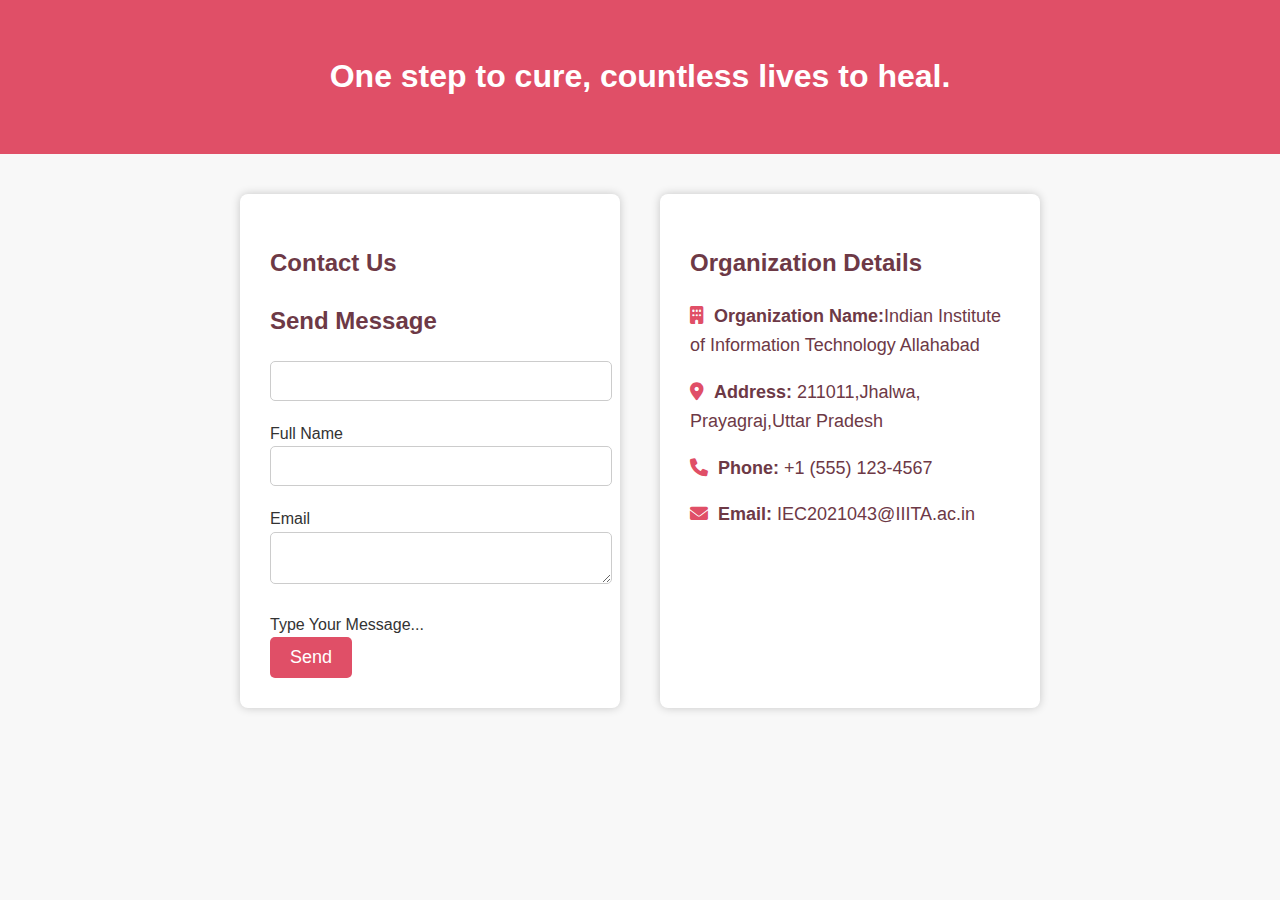
<file: templates/contact.html>
<!DOCTYPE html>
<html lang="en">
<head>
    <meta charset="UTF-8">
    <meta name="viewport" content="width=device-width, initial-scale=1.0">
    <title>Contact Us - Donate to Help Blood Cancer Patients</title>
    <link rel="stylesheet" href="https://cdnjs.cloudflare.com/ajax/libs/font-awesome/6.0.0-beta3/css/all.min.css">
    <style>
        body {
            font-family: Arial, sans-serif;
            line-height: 1.6;
            margin: 0;
            padding: 0;
            background-color: #f8f8f8; /* Light gray background */
            color: #333; /* Dark text color */
        }
        header {
            background-color: #e04f67; /* Dark red header background */
            color: #fff;
            text-align: center;
            padding: 30px;
        }
        main {
            padding: 40px;
            max-width: 800px;
            margin: 0 auto;
            display: flex;
            justify-content: space-between;
            gap:40px;
        }
        .contact-form {
            flex: 1;
            background-color: #fff;
            padding: 30px;
            border-radius: 8px;
            box-shadow: 0 0 10px rgba(0, 0, 0, 0.2);
        }
        .contact-form h2 {
            font-size: 24px;
            margin-bottom: 20px;
            color: #6d3946; /* Dark pink header color */
        }
        .contact-form label {
            display: block;
            font-size: 18px;
            margin-bottom: 8px;
            color: #6d3946; /* Dark pink label color */
        }
        .contact-form input[type="text"],
        .contact-form input[type="email"],
        .contact-form textarea {
            width: 100%;
            padding: 10px;
            font-size: 16px;
            border: 1px solid #ccc;
            border-radius: 5px;
            margin-bottom: 20px;
        }
        .contact-form textarea {
            resize: vertical;
            height: 30px;
        }
        .contact-form input[type="submit"] {
            cursor: pointer;
            background: #e04f67; /* Dark red button background */
            color: #fff;
            border: none;
            padding: 10px 20px;
            font-size: 18px;
            border-radius: 5px;
            transition: background 0.3s ease;
        }
        .contact-form input[type="submit"]:hover {
            background: #c63347; /* Darker red button background on hover */
        }

        .organization-details {
            flex: 1;
            background-color: #fff;
            padding: 30px;
            border-radius: 8px;
            box-shadow: 0 0 10px rgba(0, 0, 0, 0.2);
        }
        .organization-details h2 {
            font-size: 24px;
            margin-bottom: 20px;
            color: #6d3946; /* Dark pink header color */
        }
        .organization-details p {
            font-size: 18px;
            line-height: 1.6;
            color: #6d3946; /* Dark pink text color */
            margin-bottom: 10px;
        }
        .organization-details i {
            margin-right: 10px;
            color: #e04f67; /* Dark red icon color */
        }
    </style>
</head>
<body>
    <header>
        <h1>One step to cure, countless lives to heal.</h1>
    </header>
    <main>
        <!-- Contact Form -->
        <div class="contact-form">
            <h2>Contact Us</h2>
            <form class="send" action="/form_send" method="post">
            <h2>Send Message</h2>
            <div class="inputBox">
              <input type="text" required="required" name="send_name">
              <span>Full Name</span>
              </div>
              <div class="inputBox">
                <input type="text" required="required" name="send_email">
                <span>Email</span>
                </div>
                <div class="inputBox">
                  <textarea required="required" name="send_mess"></textarea>
                  <span>Type Your Message...</span>
                  </div>
                  <div class="inputBox">
                    <input type="submit" value="Send">
                    </div>
          </form>
        </div>

        <!-- Organization Details -->
        <div class="organization-details">
            <h2>Organization Details</h2>
            <p><i class="fas fa-building"></i><strong>Organization Name:</strong>Indian Institute of Information Technology Allahabad</p>
            <p><i class="fas fa-map-marker-alt"></i><strong>Address:</strong> 211011,Jhalwa, Prayagraj,Uttar Pradesh</p>
            <p><i class="fas fa-phone"></i><strong>Phone:</strong> +1 (555) 123-4567</p>
            <p><i class="fas fa-envelope"></i><strong>Email:</strong> IEC2021043@IIITA.ac.in</p>
        </div>
    </main>
</body>
</html>
</file>
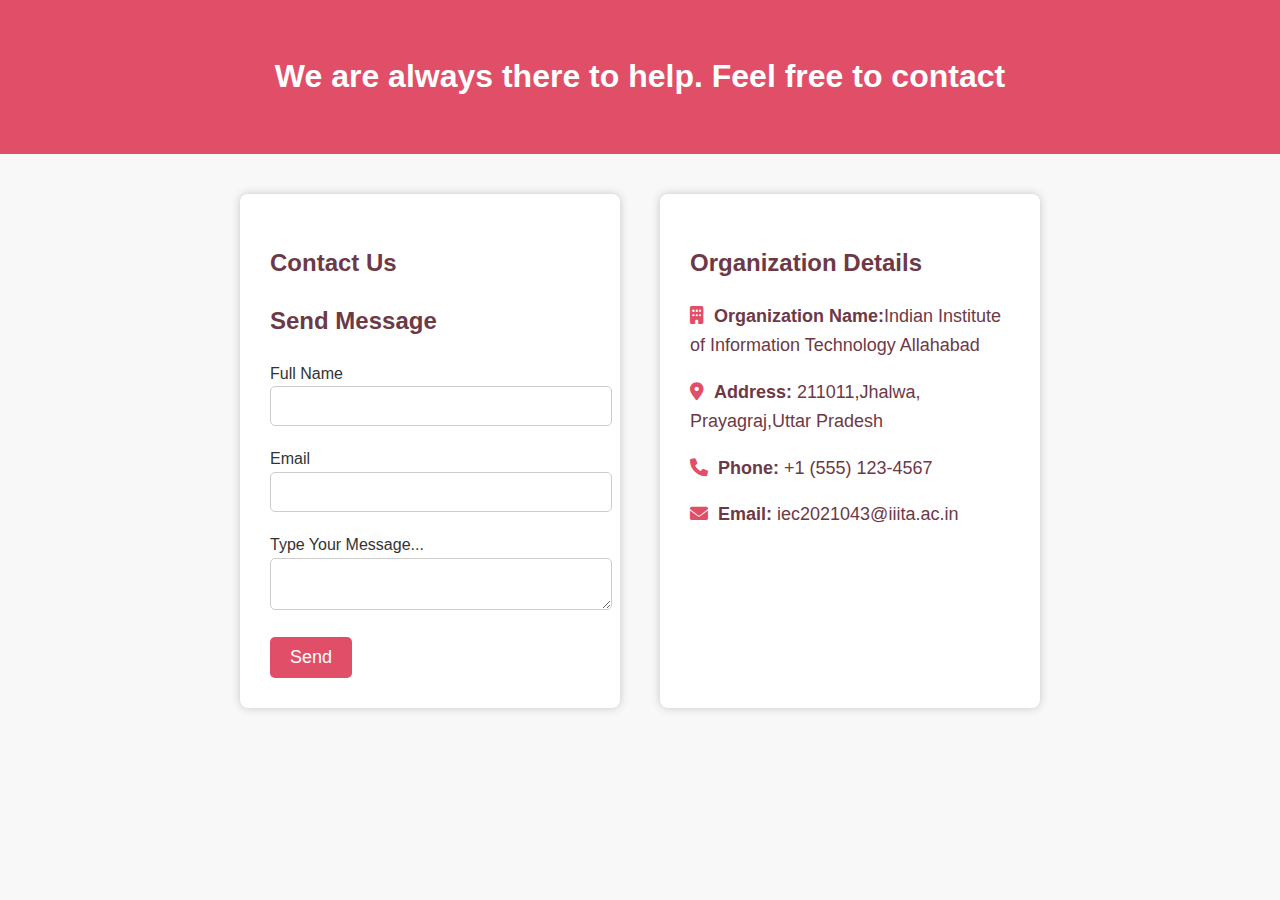
<file: templates/contact_us.html>
<!DOCTYPE html>
<html lang="en">
<head>
    <meta charset="UTF-8">
    <meta name="viewport" content="width=device-width, initial-scale=1.0">
    <title>Contact Us - Donate to Help Blood Cancer Patients</title>
    <link rel="stylesheet" href="https://cdnjs.cloudflare.com/ajax/libs/font-awesome/6.0.0-beta3/css/all.min.css">
    <style>
        body {
            font-family: Arial, sans-serif;
            line-height: 1.6;
            margin: 0;
            padding: 0;
            background-color: #f8f8f8; /* Light gray background */
            color: #333; /* Dark text color */
        }
        header {
            background-color: #e04f67; /* Dark red header background */
            color: #fff;
            text-align: center;
            padding: 30px;
        }
        main {
            padding: 40px;
            max-width: 800px;
            margin: 0 auto;
            display: flex;
            justify-content: space-between;
            gap:40px;
        }
        .contact-form {
            flex: 1;
            background-color: #fff;
            padding: 30px;
            border-radius: 8px;
            box-shadow: 0 0 10px rgba(0, 0, 0, 0.2);
        }
        .contact-form h2 {
            font-size: 24px;
            margin-bottom: 20px;
            color: #6d3946; /* Dark pink header color */
        }
        .contact-form label {
            display: block;
            font-size: 18px;
            margin-bottom: 8px;
            color: #6d3946; /* Dark pink label color */
        }
        .contact-form input[type="text"],
        .contact-form input[type="email"],
        .contact-form textarea {
            width: 100%;
            padding: 10px;
            font-size: 16px;
            border: 1px solid #ccc;
            border-radius: 5px;
            margin-bottom: 20px;
        }
        .contact-form textarea {
            resize: vertical;
            height: 30px;
        }
        .contact-form input[type="submit"] {
            cursor: pointer;
            background: #e04f67; /* Dark red button background */
            color: #fff;
            border: none;
            padding: 10px 20px;
            font-size: 18px;
            border-radius: 5px;
            transition: background 0.3s ease;
        }
        .contact-form input[type="submit"]:hover {
            background: #c63347; /* Darker red button background on hover */
        }

        .organization-details {
            flex: 1;
            background-color: #fff;
            padding: 30px;
            border-radius: 8px;
            box-shadow: 0 0 10px rgba(0, 0, 0, 0.2);
        }
        .organization-details h2 {
            font-size: 24px;
            margin-bottom: 20px;
            color: #6d3946; /* Dark pink header color */
        }
        .organization-details p {
            font-size: 18px;
            line-height: 1.6;
            color: #6d3946; /* Dark pink text color */
            margin-bottom: 10px;
        }
        .organization-details i {
            margin-right: 10px;
            color: #e04f67; /* Dark red icon color */
        }
    </style>
</head>
<body>
    <header>
        <h1>We are always there to help. Feel free to contact</h1>
    </header>
    <main>
        <!-- Contact Form -->
        <div class="contact-form">
            <h2>Contact Us</h2>
            <form class="send" action="/form_send" method="post">
            <h2>Send Message</h2>
            <div class="inputBox">
                <span>Full Name</span>
              <input type="text" required="required" name="send_name">

              </div>
              <div class="inputBox">
                  <span>Email</span>
                <input type="text" required="required" name="send_email">

                </div>
                <div class="inputBox">
                  <span>Type Your Message...</span>
                  <textarea required="required" name="send_mess"></textarea>

                  </div>
                  <div class="inputBox">
                    <input type="submit" value="Send">
                    </div>
          </form>
        </div>

        <!-- Organization Details -->
        <div class="organization-details">
            <h2>Organization Details</h2>
            <p><i class="fas fa-building"></i><strong>Organization Name:</strong>Indian Institute of Information Technology Allahabad</p>
            <p><i class="fas fa-map-marker-alt"></i><strong>Address:</strong> 211011,Jhalwa, Prayagraj,Uttar Pradesh</p>
            <p><i class="fas fa-phone"></i><strong>Phone:</strong> +1 (555) 123-4567</p>
            <p><i class="fas fa-envelope"></i><strong>Email:</strong> iec2021043@iiita.ac.in</p>
        </div>
    </main>
</body>
</html>
</file>
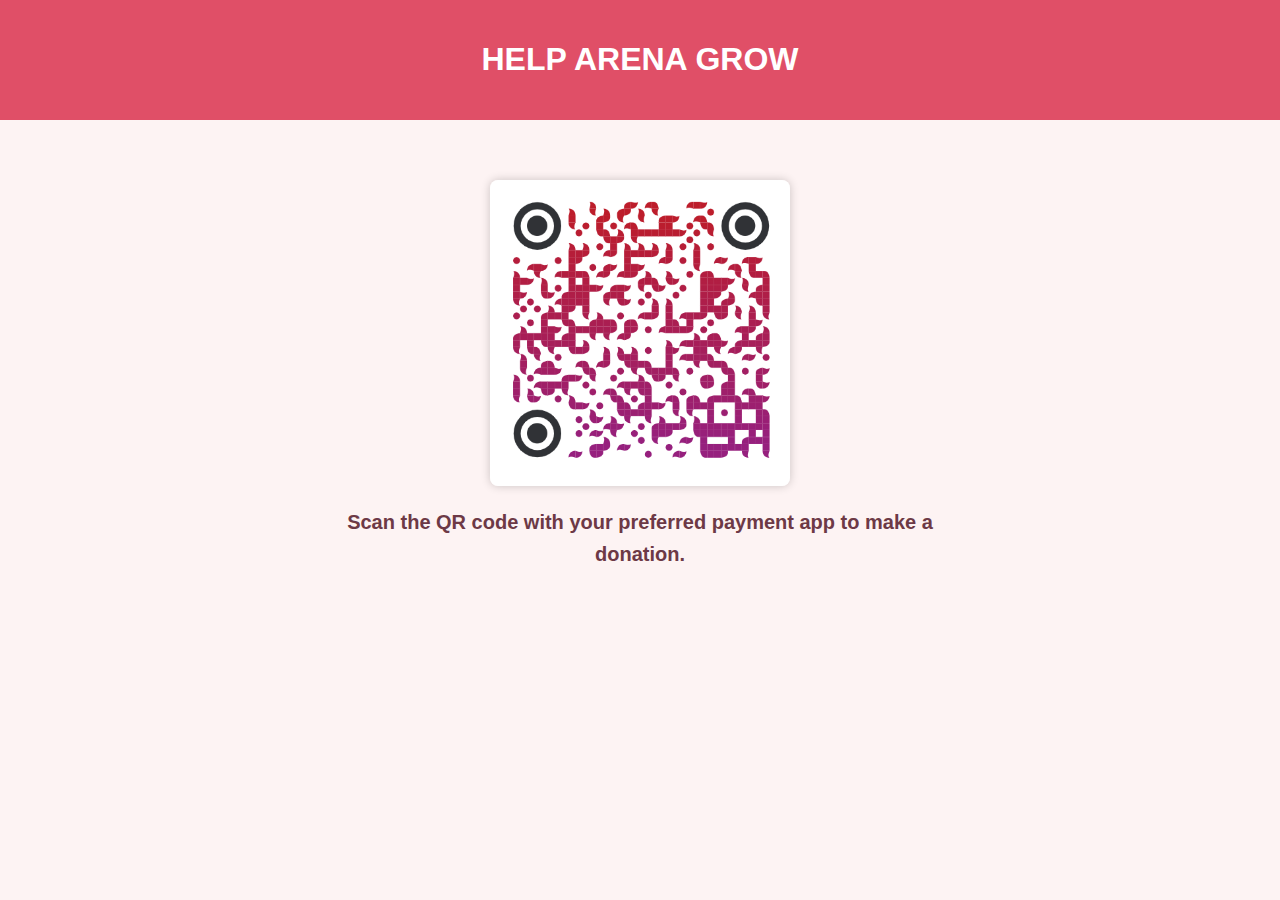
<file: templates/donation.html>
<!DOCTYPE html>
<html lang="en">
<head>
    <meta charset="UTF-8">
    <meta name="viewport" content="width=device-width, initial-scale=1.0">
    <title>Donate to Help Blood Cancer Patients</title>
    <style>
        body {
            font-family: 'Segoe UI', Tahoma, Geneva, Verdana, sans-serif;
            text-align: center;
            margin: 0;
            padding: 0;
            background-color: #fdf3f3; /* Light pink background */
        }
        header {
            background-color: #e04f67; /* Dark red header */
            color: #fff;
            padding: 20px;
            opacity: 0;
        }
        main {
            padding: 40px;
            max-width: 600px;
            margin: 0 auto;
            opacity: 0;
            transform: translateY(20px);
            transition: opacity 1s ease, transform 1s ease;
        }
        img {
            max-width: 300px;
            margin: 20px auto;
            display: block;
            border-radius: 8px;
            box-shadow: 0 0 10px rgba(0, 0, 0, 0.2);
        }
        p {
            font-size: 18px;
            line-height: 1.6;
            color: #6d3946; /* Dark pink text color */
        }
        .donate-text {
            font-size: 20px;
            font-weight: bold;
            color: #6d3946; /* Dark pink donate text color */
        }
    </style>
</head>
<body>
    <header>
        <h1>HELP ARENA GROW</h1>
    </header>
    <main>
        <img src="/static/images/qr.png" alt="Donation QR Code">
        <p class="donate-text">Scan the QR code with your preferred payment app to make a donation.</p>
        </main>
    <script>
        // Fade-in effect for the header and slide-up effect for the content
        document.addEventListener("DOMContentLoaded", function() {
            const header = document.querySelector("header");
            const mainContent = document.querySelector("main");

            setTimeout(() => {
                header.style.opacity = "1";
                mainContent.style.opacity = "1";
                mainContent.style.transform = "translateY(0)";
            }, 300);
        });
    </script>
</body>
</html>
</file>
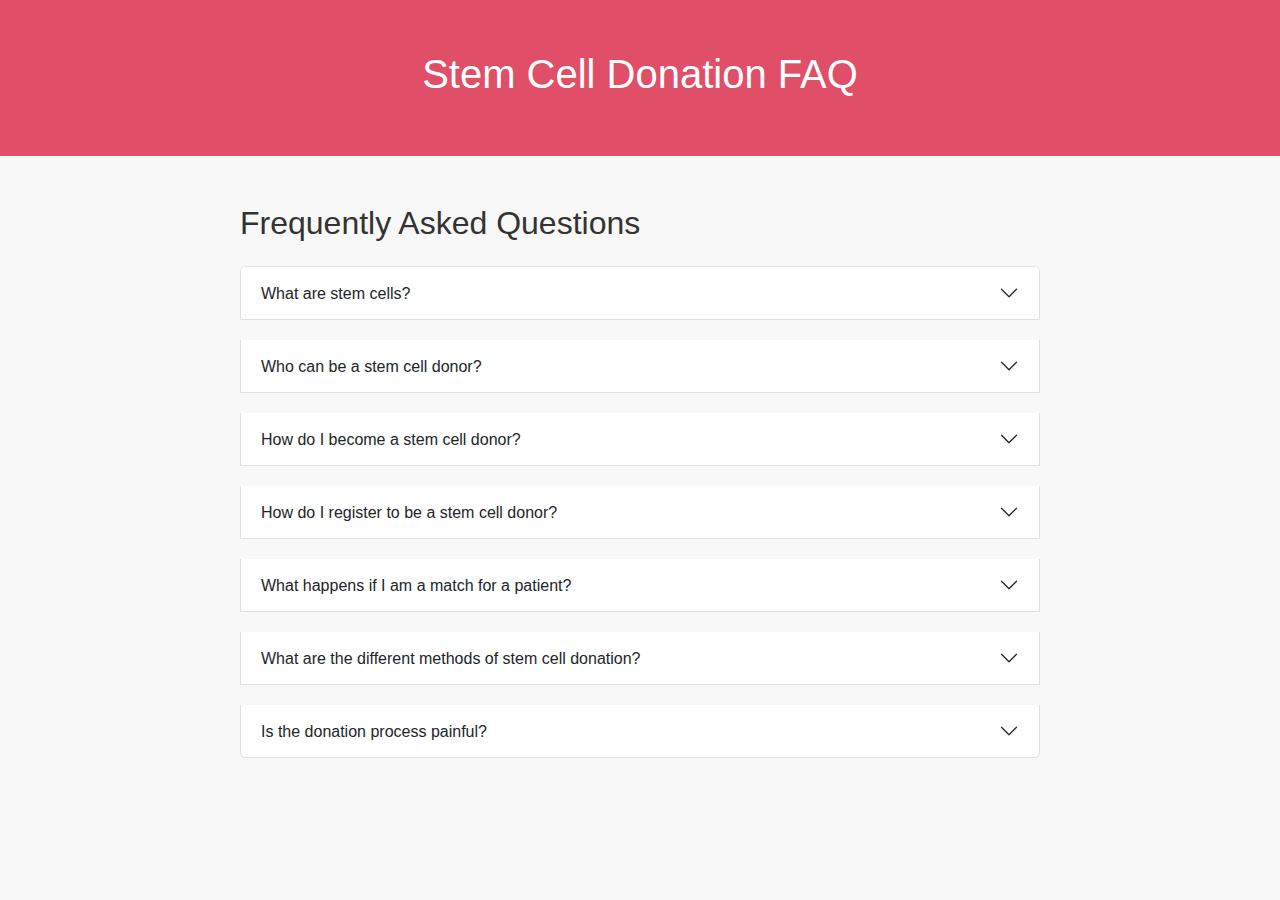
<file: templates/FAQ.html>
<!DOCTYPE html>
<html lang="en">
<head>
    <meta charset="UTF-8">
    <meta name="viewport" content="width=device-width, initial-scale=1.0">
    <title>Stem Cell Donation FAQ</title>

    <link rel="stylesheet" href="https://cdn.jsdelivr.net/npm/bootstrap@5.3.0/dist/css/bootstrap.min.css">
    <style>
         body {
            font-family: Arial, sans-serif;
            line-height: 1.6;
            margin: 0;
            padding: 0;
            background-color: #f8f8f8; /* Light gray background */
            color: #333; /* Dark text color */
        }
        header {
            background-color: #e04f67; /* Dark red header background */
            color: #fff;
            text-align: center;
            padding: 50px;
        }

        main {
            padding: 20px;
        }

        .faq-section {
            max-width: 800px;
            margin: 0 auto;
        }

        .accordion-item {
            margin-bottom: 20px;
        }

        .question {
            color: var(--primary-color);
            cursor: pointer;
            display: flex;
            align-items: center;
            justify-content: space-between;
        }



        .answer {
            color: #333;
        }
    </style>
</head>
<body>
    <header class="bg-pink text-white text-center py-7">
        <h1>Stem Cell Donation FAQ</h1>
    </header>
    <main class="container py-5">
        <section class=" faq-section">
            <h2 class="mb-4">Frequently Asked Questions</h2>
            <div class="accordion" id="faqAccordion">

                <div class="accordion-item">
                    <h3 class="accordion-header" id="question1">
                        <button class="accordion-button collapsed" type="button" data-bs-toggle="collapse" data-bs-target="#answer1" aria-expanded="false" aria-controls="answer1">
                            What are stem cells?
                        </button>
                    </h3>
                    <div id="answer1" class="accordion-collapse collapse" aria-labelledby="question1" data-bs-parent="#faqAccordion">
                        <div class="accordion-body">
Stem cells are special cells with the ability to develop into different cell types in the body. They serve as a repair system for the body, replenishing adult tissues.                        </div>
                    </div>
                </div>
                <div class="accordion-item">
                    <h3 class="accordion-header" id="question2">
                        <button class="accordion-button collapsed" type="button" data-bs-toggle="collapse" data-bs-target="#answer2" aria-expanded="false" aria-controls="answer2">
                            Who can be a stem cell donor?
                        </button>
                    </h3>
                    <div id="answer2" class="accordion-collapse collapse" aria-labelledby="question2" data-bs-parent="#faqAccordion">
                        <div class="accordion-body">
                            Generally, individuals between the ages of 18 and 60 and in good health can be potential stem cell donors.
                        </div>
                    </div>
                </div>
                <div class="accordion-item">
                    <h3 class="accordion-header" id="question3">
                        <button class="accordion-button collapsed" type="button" data-bs-toggle="collapse" data-bs-target="#answer3" aria-expanded="false" aria-controls="answer3">
                            How do I become a stem cell donor?
                        </button>
                    </h3>
                    <div id="answer3" class="accordion-collapse collapse" aria-labelledby="question3" data-bs-parent="#faqAccordion">
                        <div class="accordion-body">
                            To become a stem cell donor, you need to register with a stem cell donor registry or organization. You may also be required to provide a swab sample for tissue typing.
                        </div>
                    </div>
                </div>
                <div class="accordion-item">
                    <h3 class="accordion-header" id="question4">
                        <button class="accordion-button collapsed" type="button" data-bs-toggle="collapse" data-bs-target="#answer4" aria-expanded="false" aria-controls="answer4">
                            How do I register to be a stem cell donor?
                        </button>
                    </h3>
                    <div id="answer4" class="accordion-collapse collapse" aria-labelledby="question4" data-bs-parent="#faqAccordion">
                        <div class="accordion-body">
You can register through a stem cell donor registry, which typically involves completing a health questionnaire and providing a cheek swab sample for tissue typing.                    </div>
                </div>
                </div>
                <div class="accordion-item">
                    <h3 class="accordion-header" id="question5">
                        <button class="accordion-button collapsed" type="button" data-bs-toggle="collapse" data-bs-target="#answer5" aria-expanded="false" aria-controls="answer5">
                            What happens if I am a match for a patient?
                        </button>
                    </h3>
                    <div id="answer5" class="accordion-collapse collapse" aria-labelledby="question5" data-bs-parent="#faqAccordion">
                        <div class="accordion-body">
                        If you are identified as a match, you will undergo further medical testing to ensure you are the best match and healthy enough to donate. If cleared, you will proceed with the donation process.                    </div>
                </div>
                </div>
                <div class="accordion-item">
                    <h3 class="accordion-header" id="question6">
                        <button class="accordion-button collapsed" type="button" data-bs-toggle="collapse" data-bs-target="#answer6" aria-expanded="false" aria-controls="answer6">
                            What are the different methods of stem cell donation?
                        </button>
                    </h3>
                    <div id="answer6" class="accordion-collapse collapse" aria-labelledby="question6" data-bs-parent="#faqAccordion">
                        <div class="accordion-body">
There are two main methods:<br>

Peripheral Blood Stem Cell (PBSC) Donation: Stem cells are collected from the bloodstream through a process called apheresis. This usually requires taking medication for a few days before the procedure to increase the number of stem cells in the blood.<br>
Bone Marrow Donation: Stem cells are collected directly from the bone marrow in the hip bones using a needle. This is done under anesthesia.                </div>
                </div>
                </div>
                <div class="accordion-item">
                    <h3 class="accordion-header" id="question7">
                        <button class="accordion-button collapsed" type="button" data-bs-toggle="collapse" data-bs-target="#answer7" aria-expanded="false" aria-controls="answer7">
                            Is the donation process painful?
                        </button>
                    </h3>
                    <div id="answer7" class="accordion-collapse collapse" aria-labelledby="question7" data-bs-parent="#faqAccordion">
                        <div class="accordion-body">
 The PBSC donation process is similar to donating blood and may cause some discomfort. Bone marrow donation is done under anesthesia, so there is no pain during the procedure, but there can be soreness afterward.                </div>
                </div>
        </section>
    </main>

    <!-- Link Bootstrap JavaScript (Popper.js and Bootstrap.js are required) -->
    <script src="https://cdn.jsdelivr.net/npm/@popperjs/core@2.9.3/dist/umd/popper.min.js"></script>
    <script src="https://cdn.jsdelivr.net/npm/bootstrap@5.3.0/dist/js/bootstrap.min.js"></script>

</body>
</html>
</file>
